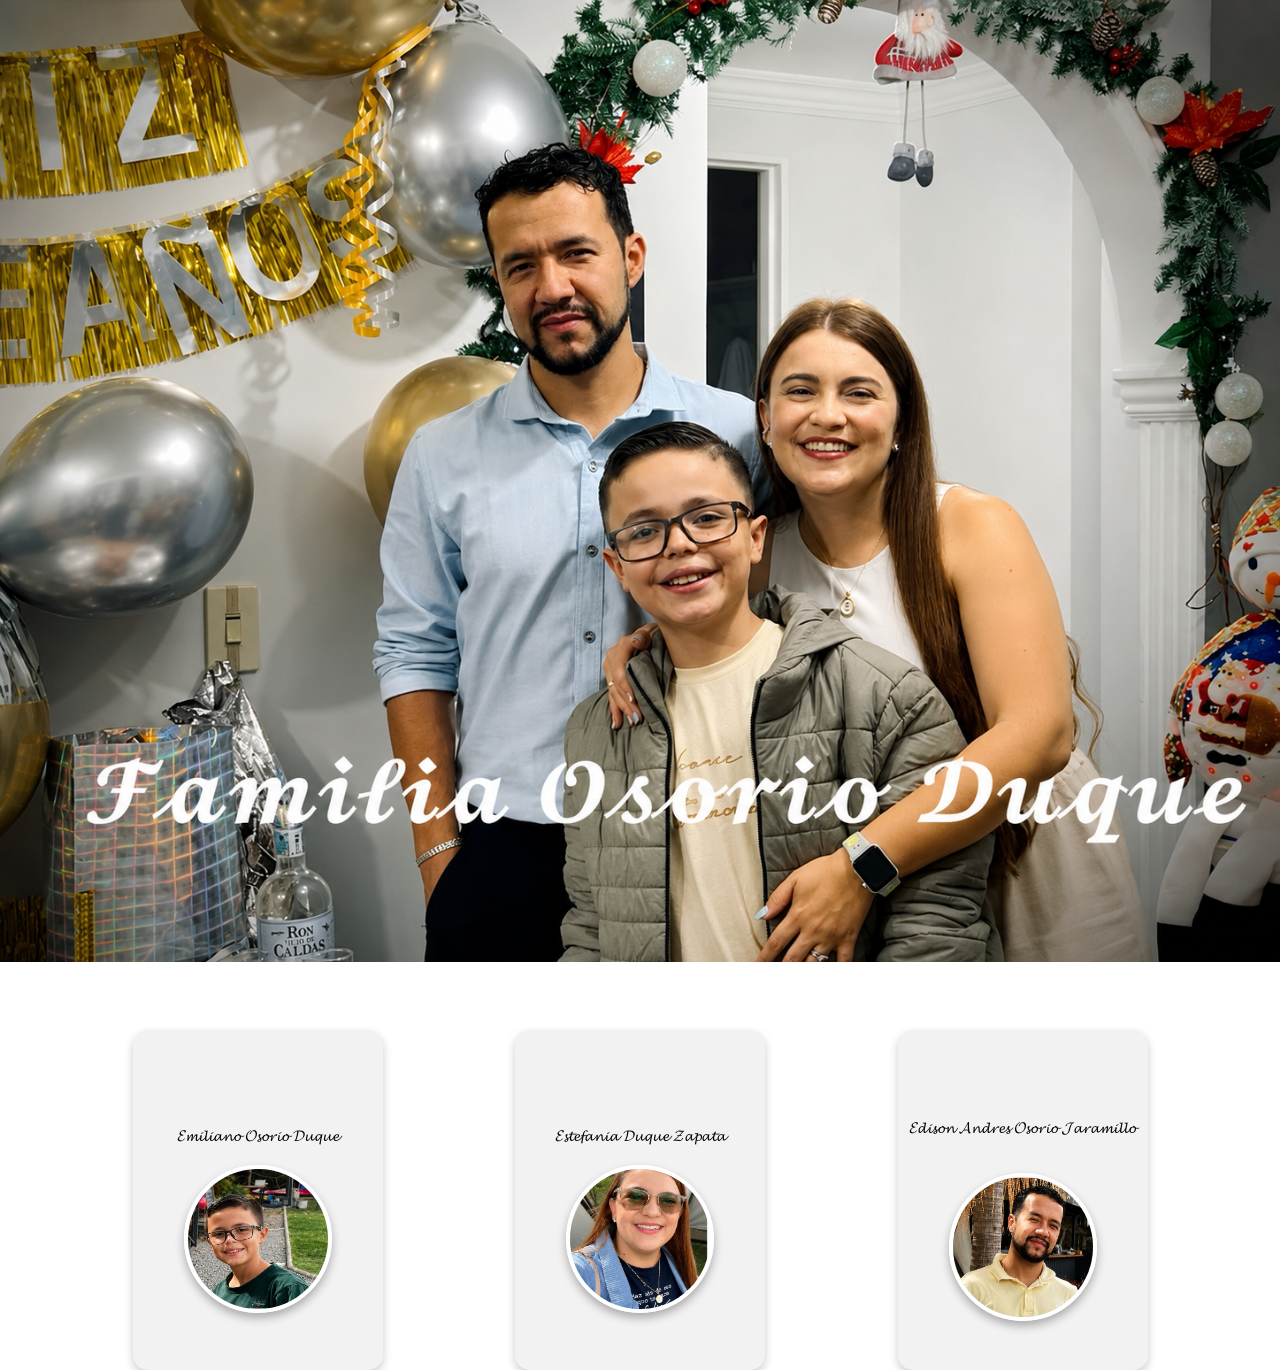
<file: index.html>
<!DOCTYPE html>
<html lang="es">
<head>
    <meta charset="UTF-8">
    <meta name="viewport" content="width=device-width, initial-scale=1.0">
    <title>Familia Osorio Duque</title>

    <link rel="stylesheet" href="pagina principal.css">
    <script src="script.js"></script>
</head>

<body>

    <div class="div-portada">
        <img src="imagenes/portada.png" class="imagen-portada" alt="">
    </div>

    <div class="contenedor">

        <a href="paginas/Emiliano.html" class="link-tarjeta">
            <div class="tarjeta">
                𝓔𝓶𝓲𝓵𝓲𝓪𝓷𝓸 𝓞𝓼𝓸𝓻𝓲𝓸 𝓓𝓾𝓺𝓾𝓮
                <img src="imagenes/Emiliano.jpeg" alt="">
            </div>
        </a>

        <a href="paginas/Estefania.html" class="link-tarjeta">
            <div class="tarjeta">
                𝓔𝓼𝓽𝓮𝓯𝓪𝓷𝓲𝓪 𝓓𝓾𝓺𝓾𝓮 𝓩𝓪𝓹𝓪𝓽𝓪
                <img src="imagenes/Estefania.jpeg" alt="">
            </div>
        </a>

        <a href="paginas/edison.html" class="link-tarjeta">
            <div class="tarjeta">
                <p>𝓔𝓭𝓲𝓼𝓸𝓷 𝓐𝓷𝓭𝓻𝓮𝓼 𝓞𝓼𝓸𝓻𝓲𝓸 𝓙𝓪𝓻𝓪𝓶𝓲𝓵𝓵𝓸</p>
                <img src="imagenes/Edison.jpeg" alt="">
            </div>
        </a>

    </div>

</body>
</html>
</file>
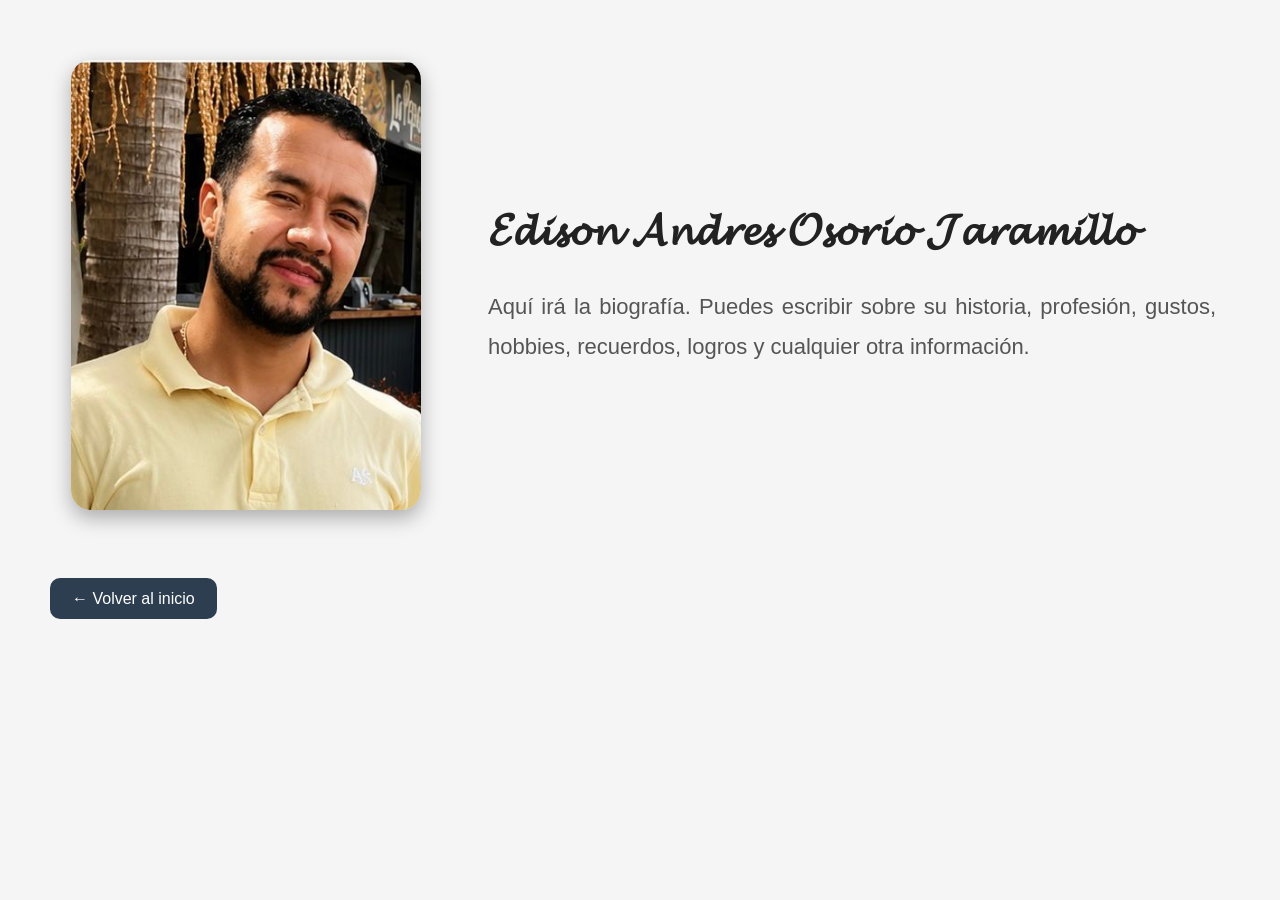
<file: paginas/edison.html>
<!DOCTYPE html>
<html lang="es">
<head>
    <meta charset="UTF-8">
    <title>Edison Andrés</title>
    <link rel="stylesheet" href="edison.css">
</head>

<body>

<div class="perfil">

    <div class="foto">
        <img src="/imagenes/Edison.jpeg" alt="Edison">
    </div>

    <div class="informacion">

        <h1>𝓔𝓭𝓲𝓼𝓸𝓷 𝓐𝓷𝓭𝓻𝓮𝓼 𝓞𝓼𝓸𝓻𝓲𝓸 𝓙𝓪𝓻𝓪𝓶𝓲𝓵𝓵𝓸</h1>

        <p>
            Aquí irá la biografía. Puedes escribir sobre su
            historia, profesión, gustos, hobbies, recuerdos,
            logros y cualquier otra información.
        </p>

    </div>

</div>
<header>
    <a href="index.html" class="volver">← Volver al inicio</a>
</header>
</body>
</html>
</file>
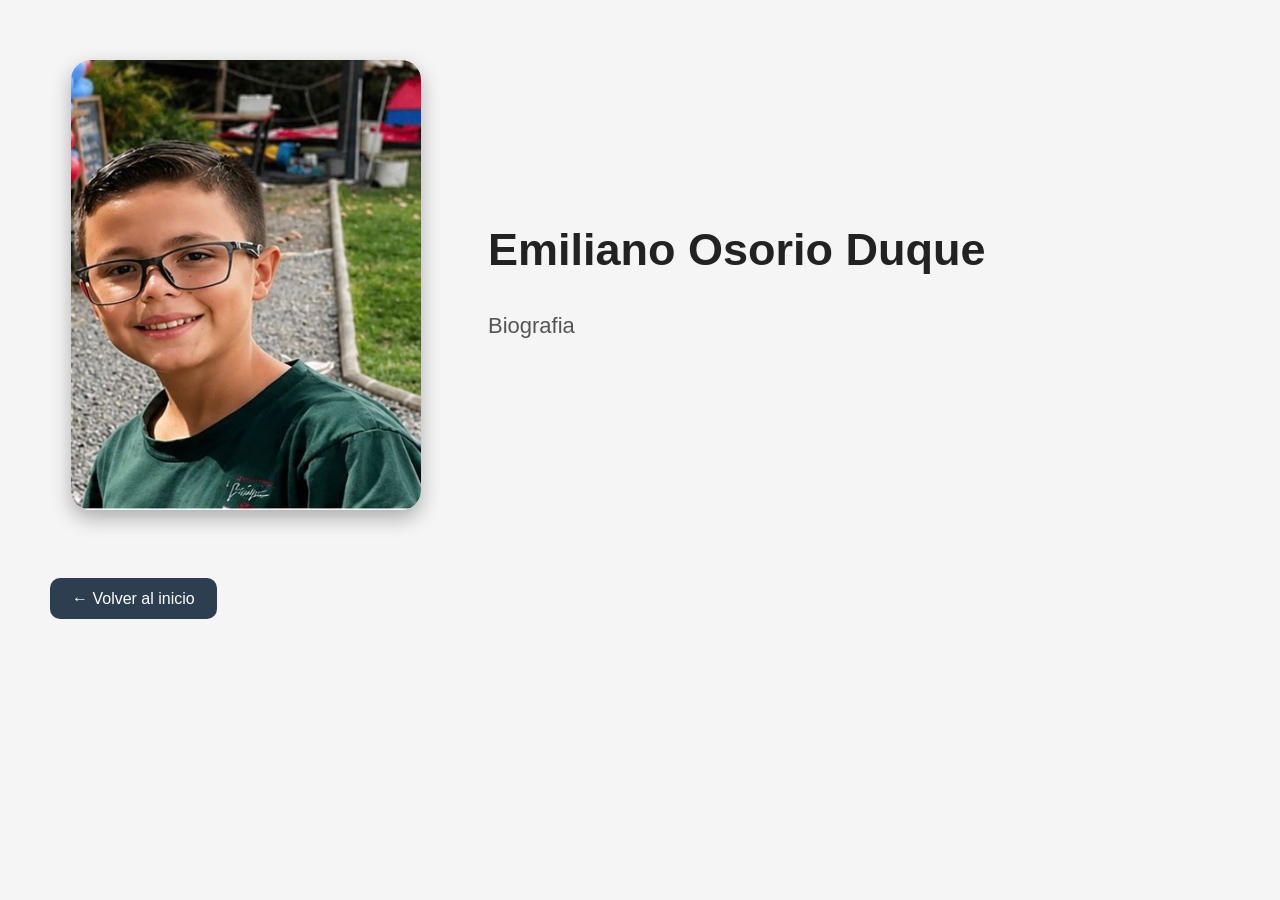
<file: paginas/Emiliano.html>
<!DOCTYPE html>
<html lang="es">
<head>
    <meta charset="UTF-8">
    <title>Emiliano Osorio Duque</title>
    <link rel="stylesheet" href="Emiliano.css">
</head>

<body>



<div class="perfil">

    <div class="foto">
        <img src="/imagenes/Emiliano.jpeg" alt="Emiliano">
    </div>

    <div class="informacion">

        <h1>Emiliano Osorio Duque</h1>

        <p>
            Biografia
        </p>

    </div>

</div>
<header>
    <a href="index.html" class="volver">← Volver al inicio</a>
</header>

</body>
</html>
</file>
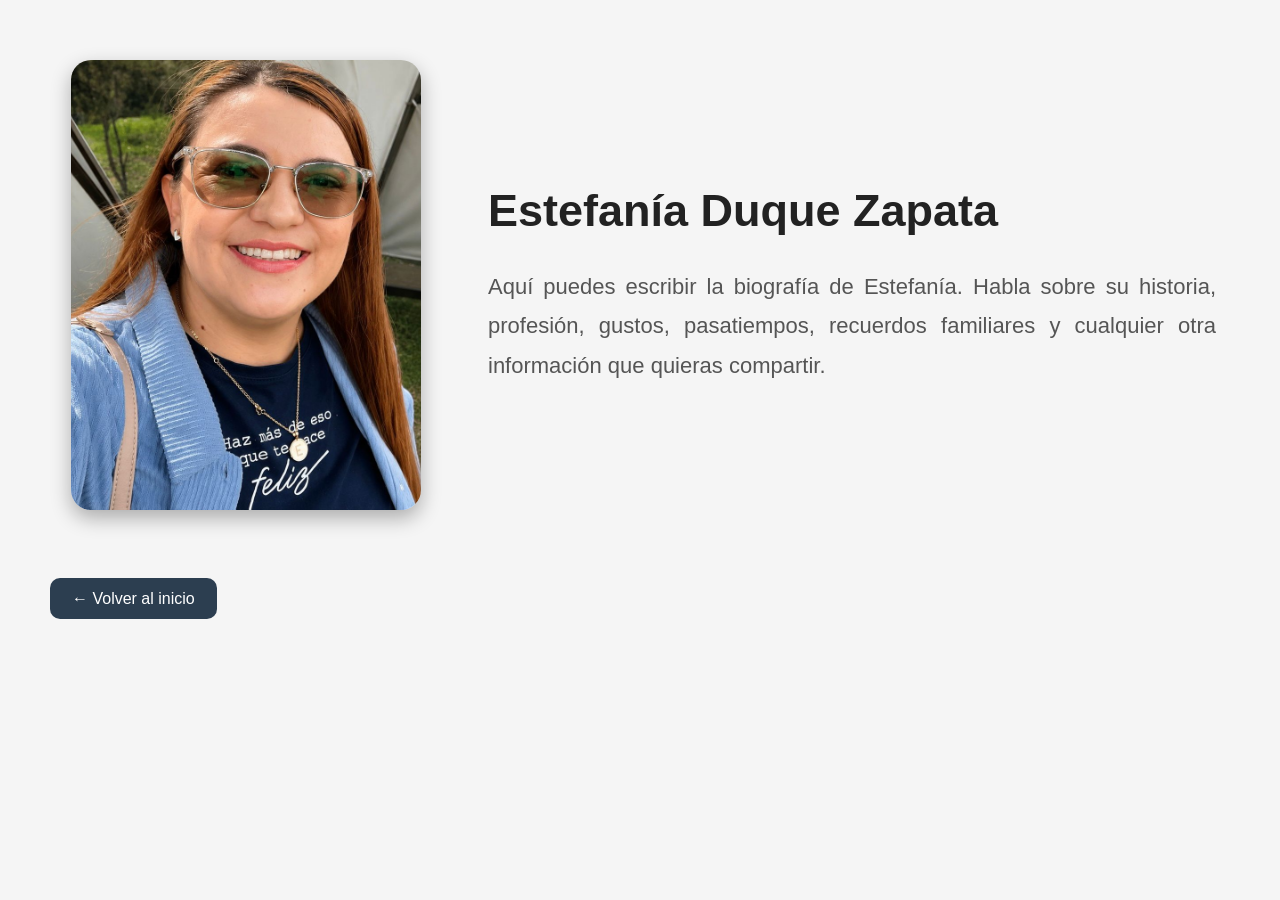
<file: paginas/Estefania.html>
<!DOCTYPE html>
<html lang="es">
<head>
    <meta charset="UTF-8">
    <title>Estefanía Duque Zapata</title>
    <link rel="stylesheet" href="Estefania.css">
</head>

<body>



<div class="perfil">

    <div class="foto">
        <img src="/imagenes/Estefania.jpeg" alt="Estefanía">
    </div>

    <div class="informacion">

        <h1>Estefanía Duque Zapata</h1>

        <p>
            Aquí puedes escribir la biografía de Estefanía.
            Habla sobre su historia, profesión, gustos,
            pasatiempos, recuerdos familiares y cualquier
            otra información que quieras compartir.
        </p>

    </div>

</div>
<header>
    <a href="index.html" class="volver">← Volver al inicio</a>
</header>

</body>
</html>
</file>
<file: pagina principal.css>
body{
    margin: 0;
    padding: 0;
}
.div-portada{
    height: 50%;
    width: 100%;
}
.imagen-portada{
    
    width: 100%;
}
.contenedor{
    display: flex;
    justify-content: space-evenly;
    margin-top: 5%;
}
.tarjeta {
    width: 250px;
    height: 300px;
    background-color: #f2f2f2;
    border-radius: 15px;
    box-shadow: 0 4px 10px rgba(0, 0, 0, 0.2);
    display: flex;
    align-items: center;
    justify-content: center;
    padding-top: 40px;
    word-break: break-word;
    flex-direction: column;
}
.tarjeta p {
    text-align: center;
    margin-top: 0;
}
.tarjeta img{
    width: 140px;
    height: 140px;

    margin-top: 20px;

    border-radius: 50%;
    object-fit: cover;

    border: 4px solid #ffffff;
    box-shadow: 0 5px 10px rgba(0,0,0,.3);
}
.link-tarjeta {
    text-decoration: none;
    color: inherit;
}
.tarjeta {
    transition: 0.3s;
    cursor: pointer;
}

.tarjeta:hover {
    transform: translateY(-8px);
    box-shadow: 0 12px 25px rgba(0,0,0,.3);
}
</file>
<file: paginas/edison.css>
*{
    margin: 0;
    padding: 0;
    box-sizing: border-box;
}

body{
    font-family: Arial, Helvetica, sans-serif;
    background-color: #f5f5f5;
}

.perfil{
    width: 90%;
    max-width: 1200px;
    margin: 60px auto;

    display: flex;
    align-items: center;
    gap: 60px;
}

.foto{
    flex: 1;
    display: flex;
    justify-content: center;
}

.foto img{
    width: 350px;
    height: 450px;
    object-fit: cover;

    border-radius: 20px;

    box-shadow: 0 8px 20px rgba(0,0,0,.3);
}

.informacion{
    flex: 2;

    display: flex;
    flex-direction: column;
    justify-content: center;
}

.informacion h1{
    font-size: 45px;
    margin-bottom: 30px;
    color: #222;
}

.informacion p{
    font-size: 22px;
    line-height: 1.8;
    color: #555;
    text-align: justify;
}
header{
    padding: 20px 50px;
}

.volver{
    text-decoration: none;
    background-color: #2c3e50;
    color: white;
    padding: 12px 22px;
    border-radius: 10px;
    transition: .3s;
}

.volver:hover{
    background-color: #1f2d3a;
}
</file>
<file: paginas/Emiliano.css>
*{
    margin: 0;
    padding: 0;
    box-sizing: border-box;
}

body{
    font-family: Arial, Helvetica, sans-serif;
    background-color: #f5f5f5;
}

header{
    padding: 20px 50px;
}

.volver{
    text-decoration: none;
    background-color: #2c3e50;
    color: white;
    padding: 12px 22px;
    border-radius: 10px;
    transition: 0.3s;
}

.volver:hover{
    background-color: #1f2d3a;
}

.perfil{
    width: 90%;
    max-width: 1200px;
    margin: 60px auto;
    display: flex;
    align-items: center;
    gap: 60px;
}

.foto{
    flex: 1;
    display: flex;
    justify-content: center;
}

.foto img{
    width: 350px;
    height: 450px;
    object-fit: cover;
    border-radius: 20px;
    box-shadow: 0 8px 20px rgba(0,0,0,.3);
}

.informacion{
    flex: 2;
    display: flex;
    flex-direction: column;
    justify-content: center;
}

.informacion h1{
    font-size: 45px;
    color: #222;
    margin-bottom: 30px;
}

.informacion p{
    font-size: 22px;
    color: #555;
    line-height: 1.8;
    text-align: justify;
}
</file>
<file: paginas/Estefania.css>
*{
    margin: 0;
    padding: 0;
    box-sizing: border-box;
}

body{
    font-family: Arial, Helvetica, sans-serif;
    background-color: #f5f5f5;
}

header{
    padding: 20px 50px;
}

.volver{
    text-decoration: none;
    background-color: #2c3e50;
    color: white;
    padding: 12px 22px;
    border-radius: 10px;
    transition: 0.3s;
}

.volver:hover{
    background-color: #1f2d3a;
}

.perfil{
    width: 90%;
    max-width: 1200px;
    margin: 60px auto;
    display: flex;
    align-items: center;
    gap: 60px;
}

.foto{
    flex: 1;
    display: flex;
    justify-content: center;
}

.foto img{
    width: 350px;
    height: 450px;
    object-fit: cover;
    border-radius: 20px;
    box-shadow: 0 8px 20px rgba(0,0,0,.3);
}

.informacion{
    flex: 2;
    display: flex;
    flex-direction: column;
    justify-content: center;
}

.informacion h1{
    font-size: 45px;
    color: #222;
    margin-bottom: 30px;
}

.informacion p{
    font-size: 22px;
    color: #555;
    line-height: 1.8;
    text-align: justify;
}
</file>
